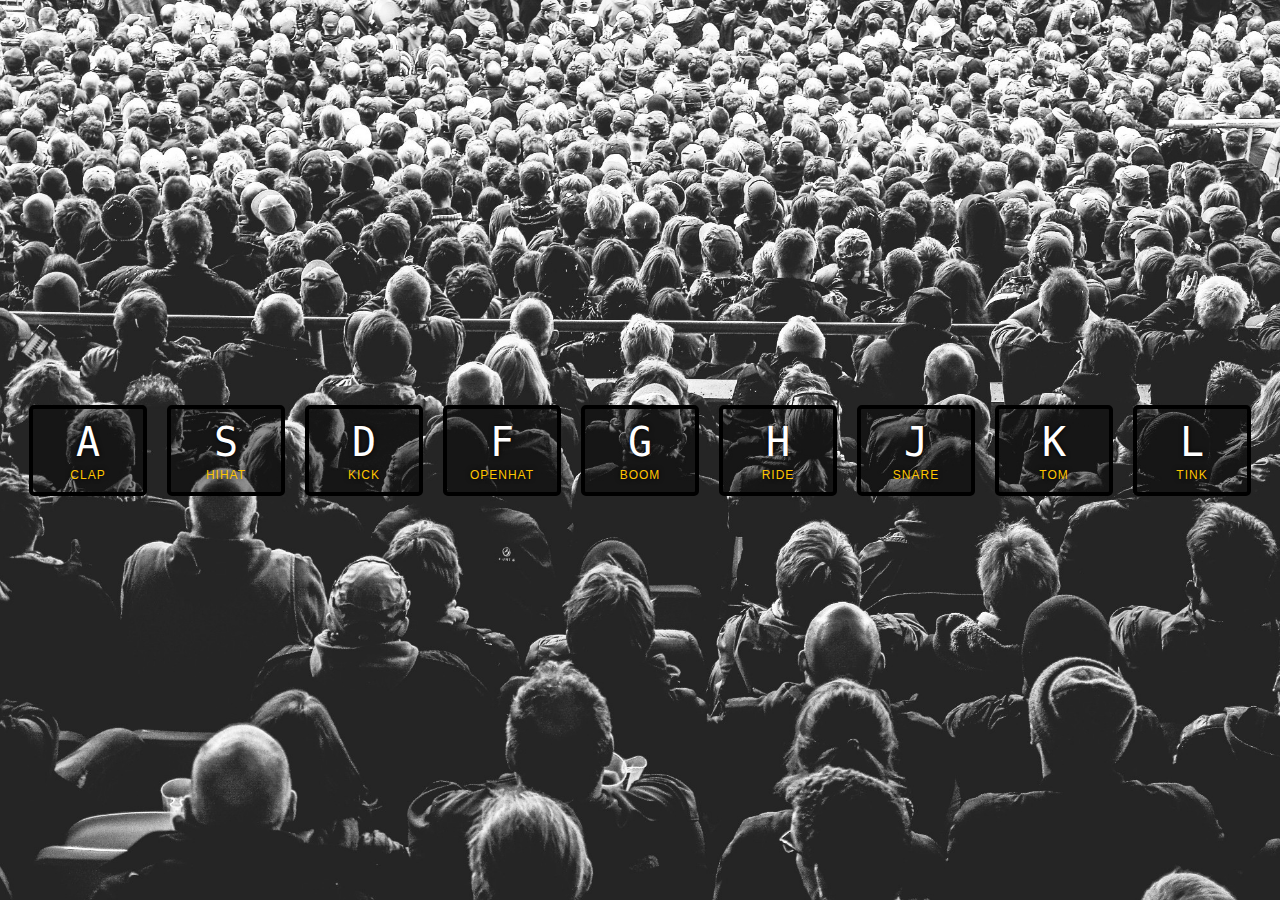
<file: index.html>
<!DOCTYPE html>
<html lang="en">
    <head>
        <meta charset="UTF-8" />
        <title>JS Drum Kit</title>
        <link rel="stylesheet" href="style.css" />
        <link rel="icon" href="https://fav.farm/🔥" />
    </head>
    <body>
        <div class="keys">
            <div data-key="KeyA" class="key">
                <kbd>A</kbd>
                <span class="sound">clap</span>
            </div>
            <div data-key="KeyS" class="key">
                <kbd>S</kbd>
                <span class="sound">hihat</span>
            </div>
            <div data-key="KeyD" class="key">
                <kbd>D</kbd>
                <span class="sound">kick</span>
            </div>
            <div data-key="KeyF" class="key">
                <kbd>F</kbd>
                <span class="sound">openhat</span>
            </div>
            <div data-key="KeyG" class="key">
                <kbd>G</kbd>
                <span class="sound">boom</span>
            </div>
            <div data-key="KeyH" class="key">
                <kbd>H</kbd>
                <span class="sound">ride</span>
            </div>
            <div data-key="KeyJ" class="key">
                <kbd>J</kbd>
                <span class="sound">snare</span>
            </div>
            <div data-key="KeyK" class="key">
                <kbd>K</kbd>
                <span class="sound">tom</span>
            </div>
            <div data-key="KeyL" class="key">
                <kbd>L</kbd>
                <span class="sound">tink</span>
            </div>
        </div>

        <audio data-key="KeyA" src="sounds/clap.wav"></audio>
        <audio data-key="KeyS" src="sounds/hihat.wav"></audio>
        <audio data-key="KeyD" src="sounds/kick.wav"></audio>
        <audio data-key="KeyF" src="sounds/openhat.wav"></audio>
        <audio data-key="KeyG" src="sounds/boom.wav"></audio>
        <audio data-key="KeyH" src="sounds/ride.wav"></audio>
        <audio data-key="KeyJ" src="sounds/snare.wav"></audio>
        <audio data-key="KeyK" src="sounds/tom.wav"></audio>
        <audio data-key="KeyL" src="sounds/tink.wav"></audio>

        <script src="script.js"></script>
    </body>
</html>
</file>
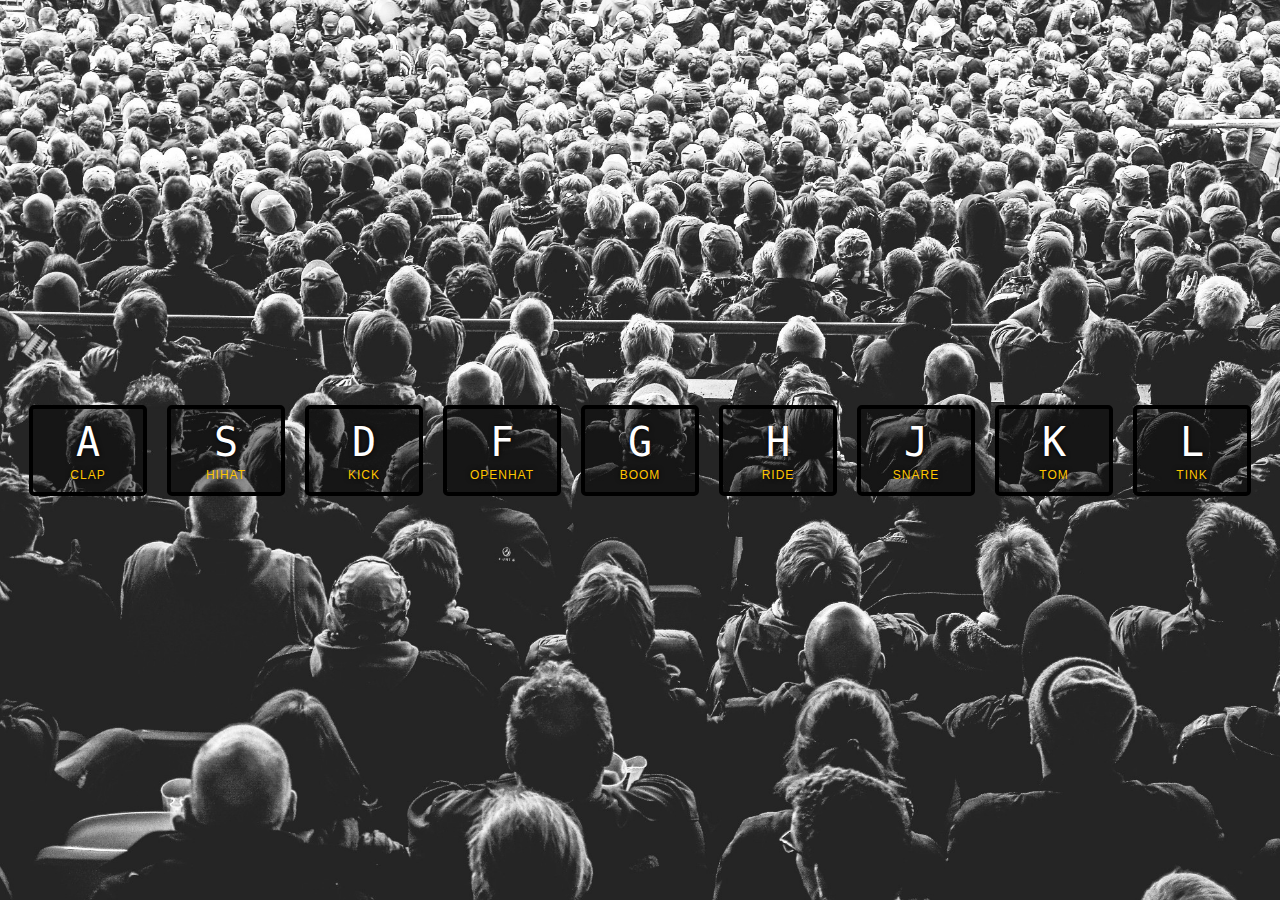
<file: index-FINISHED.html>
<!DOCTYPE html>
<html lang="en">
<head>
  <meta charset="UTF-8">
  <title>JS Drum Kit</title>
  <link rel="stylesheet" href="style.css">
  <link rel="icon" href="https://fav.farm/✅" />
</head>
<body>


  <div class="keys">
    <div data-key="65" class="key">
      <kbd>A</kbd>
      <span class="sound">clap</span>
    </div>
    <div data-key="83" class="key">
      <kbd>S</kbd>
      <span class="sound">hihat</span>
    </div>
    <div data-key="68" class="key">
      <kbd>D</kbd>
      <span class="sound">kick</span>
    </div>
    <div data-key="70" class="key">
      <kbd>F</kbd>
      <span class="sound">openhat</span>
    </div>
    <div data-key="71" class="key">
      <kbd>G</kbd>
      <span class="sound">boom</span>
    </div>
    <div data-key="72" class="key">
      <kbd>H</kbd>
      <span class="sound">ride</span>
    </div>
    <div data-key="74" class="key">
      <kbd>J</kbd>
      <span class="sound">snare</span>
    </div>
    <div data-key="75" class="key">
      <kbd>K</kbd>
      <span class="sound">tom</span>
    </div>
    <div data-key="76" class="key">
      <kbd>L</kbd>
      <span class="sound">tink</span>
    </div>
  </div>

  <audio data-key="65" src="sounds/clap.wav"></audio>
  <audio data-key="83" src="sounds/hihat.wav"></audio>
  <audio data-key="68" src="sounds/kick.wav"></audio>
  <audio data-key="70" src="sounds/openhat.wav"></audio>
  <audio data-key="71" src="sounds/boom.wav"></audio>
  <audio data-key="72" src="sounds/ride.wav"></audio>
  <audio data-key="74" src="sounds/snare.wav"></audio>
  <audio data-key="75" src="sounds/tom.wav"></audio>
  <audio data-key="76" src="sounds/tink.wav"></audio>

<script>
  function removeTransition(e) {
    if (e.propertyName !== 'transform') return;
    e.target.classList.remove('playing');
  }

  function playSound(e) {
    const audio = document.querySelector(`audio[data-key="${e.keyCode}"]`);
    const key = document.querySelector(`div[data-key="${e.keyCode}"]`);
    if (!audio) return;

    key.classList.add('playing');
    audio.currentTime = 0;
    audio.play();
  }

  const keys = Array.from(document.querySelectorAll('.key'));
  keys.forEach(key => key.addEventListener('transitionend', removeTransition));
  window.addEventListener('keydown', playSound);
</script>


</body>
</html>
</file>
<file: style.css>
html {
  font-size: 10px;
  background: url('./background.jpg') bottom center;
  background-size: cover;
}

body,html {
  margin: 0;
  padding: 0;
  font-family: sans-serif;
}

.keys {
  display: flex;
  flex: 1;
  min-height: 100vh;
  align-items: center;
  justify-content: center;
}

.key {
  border: .4rem solid black;
  border-radius: .5rem;
  margin: 1rem;
  font-size: 1.5rem;
  padding: 1rem .5rem;
  transition: all 1.07s ease;
  width: 10rem;
  text-align: center;
  color: white;
  background: rgba(0,0,0,0.4);
  text-shadow: 0 0 .5rem black;
}

.playing {
  transform: scale(1.1);
  border-color: #ffc600;
  box-shadow: 0 0 1rem #ffc600;
}

kbd {
  display: block;
  font-size: 4rem;
}

.sound {
  font-size: 1.2rem;
  text-transform: uppercase;
  letter-spacing: .1rem;
  color: #ffc600;
}
</file>
